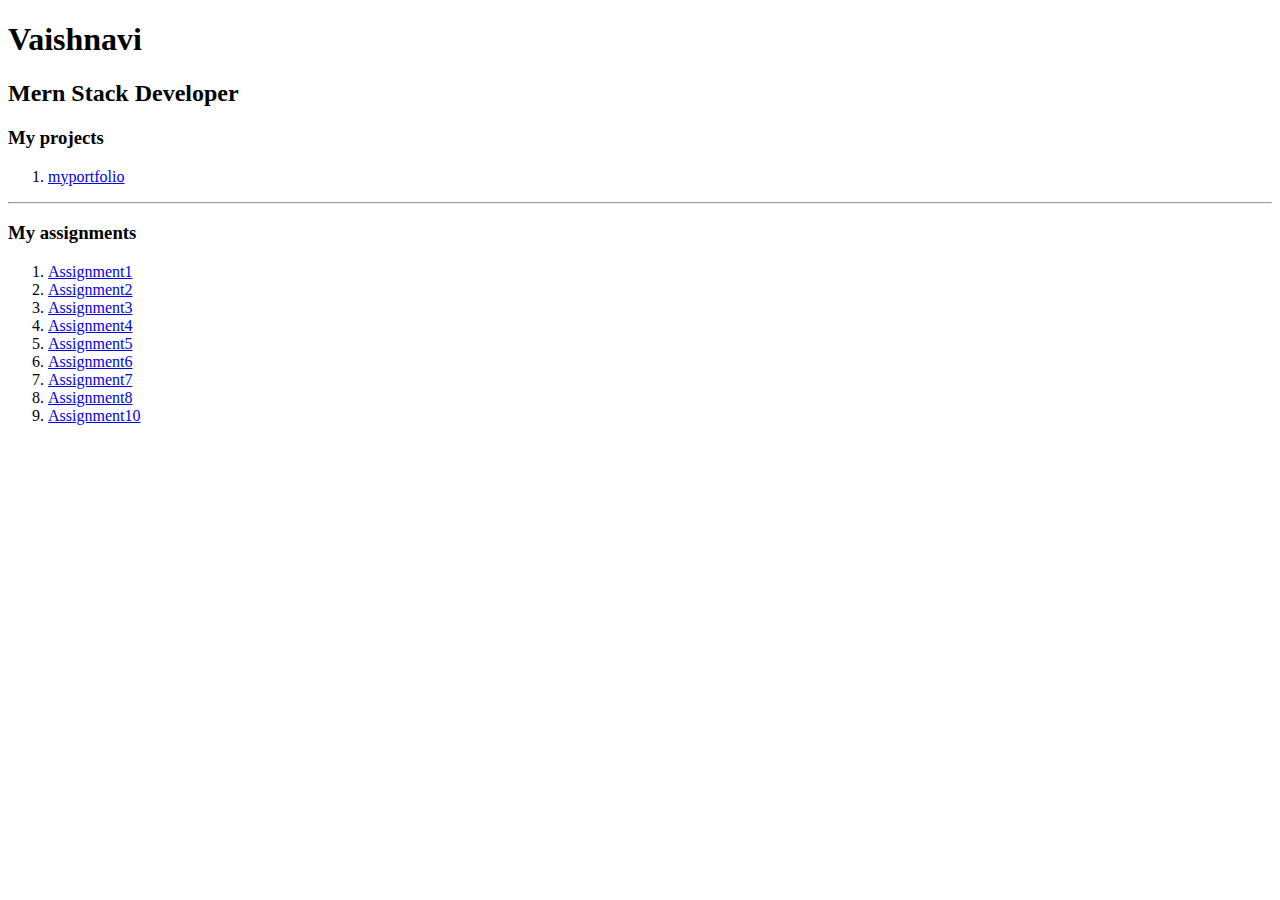
<file: index.html>
<!DOCTYPE html>
<html lang="en">
  <head>
    <meta charset="UTF-8" />
    <meta name="viewport" content="width=, initial-scale=1.0" />
    <title>Document</title>
  </head>
  <body>
    <h1>  Vaishnavi</h1>
    <h2>Mern Stack Developer</h2>
    <h3>My projects</h3>
    <ol>
      <li><a href="p1">myportfolio</a></li>
    </ol>
    <hr />
    <h3>My assignments</h3>
    <ol>
      <li><a href="a1">Assignment1</a></li>
      <li><a href="a2">Assignment2</a></li>
      <li><a href="a3">Assignment3</a></li>
      <li><a href="a4">Assignment4</a></li>
      <li><a href="a5">Assignment5</a></li>
       <li><a href="a6">Assignment6</a></li>
              <li><a href="a7">Assignment7</a></li>
                            <li><a href="a8">Assignment8</a></li>
                                  <li><a href="a10">Assignment10</a></li>




    </ol>
  </body>
</html>
</file>
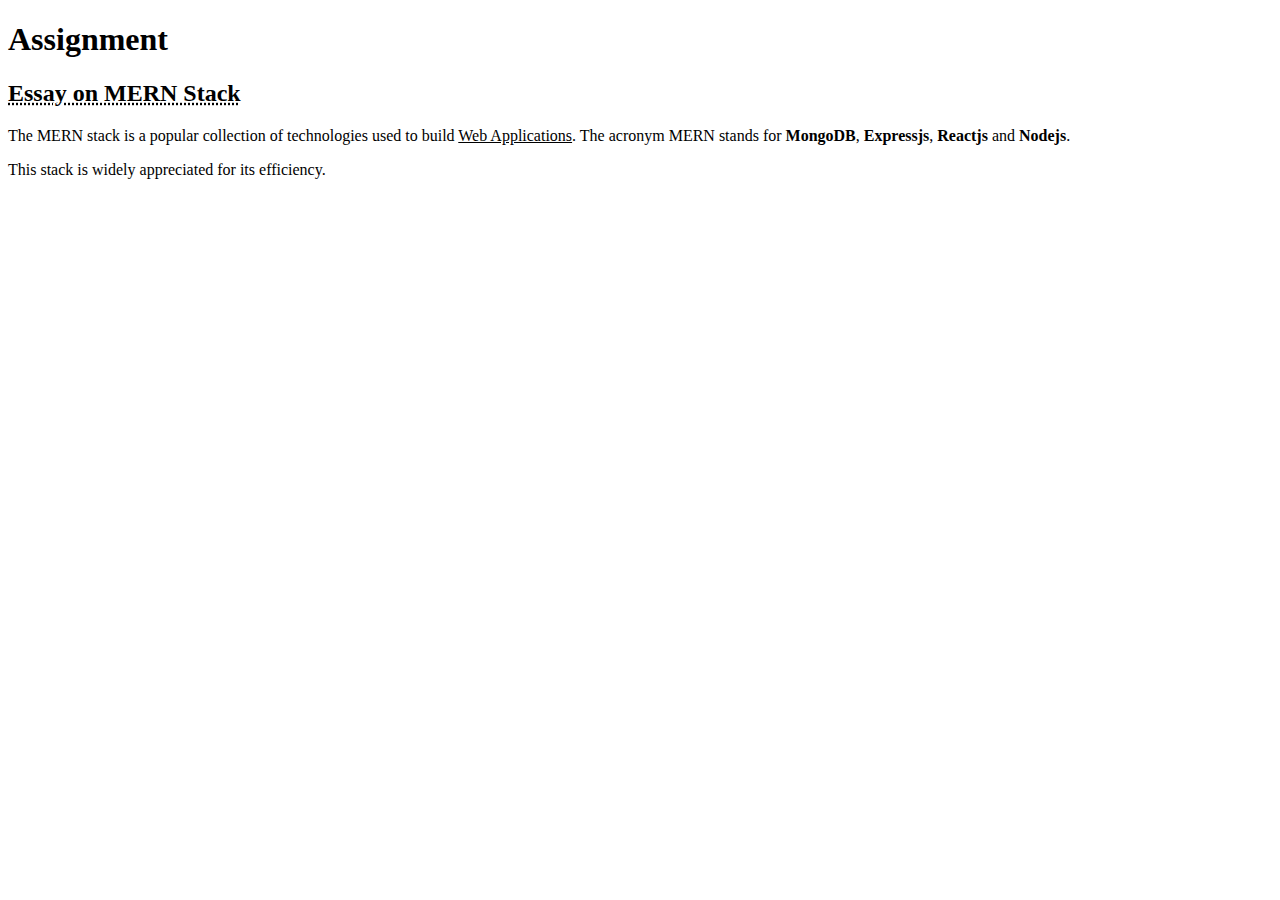
<file: a1/index.html>
<!DOCTYPE html>
<html lang="en">
<head>
  <meta name="viewport" content="width=device-width, initial-scale=1.0">
  <title>Document</title>
</head>
<body>

  <h1>Assignment</h1>

  <h2>
    <abbr title="MongoDB, ExpressJS, ReactJS, NodeJS">Essay on MERN Stack</abbr>
  </h2>

  <p>
    The MERN stack is a popular collection of technologies used to build 
    <u>Web Applications</u>. The acronym MERN stands for 
    <b>MongoDB</b>, <b>Expressjs</b>, <b>Reactjs</b> and <b>Nodejs</b>.
  </p>

  <p>This stack is widely appreciated for its efficiency.</p>

</body>
</html>
</file>
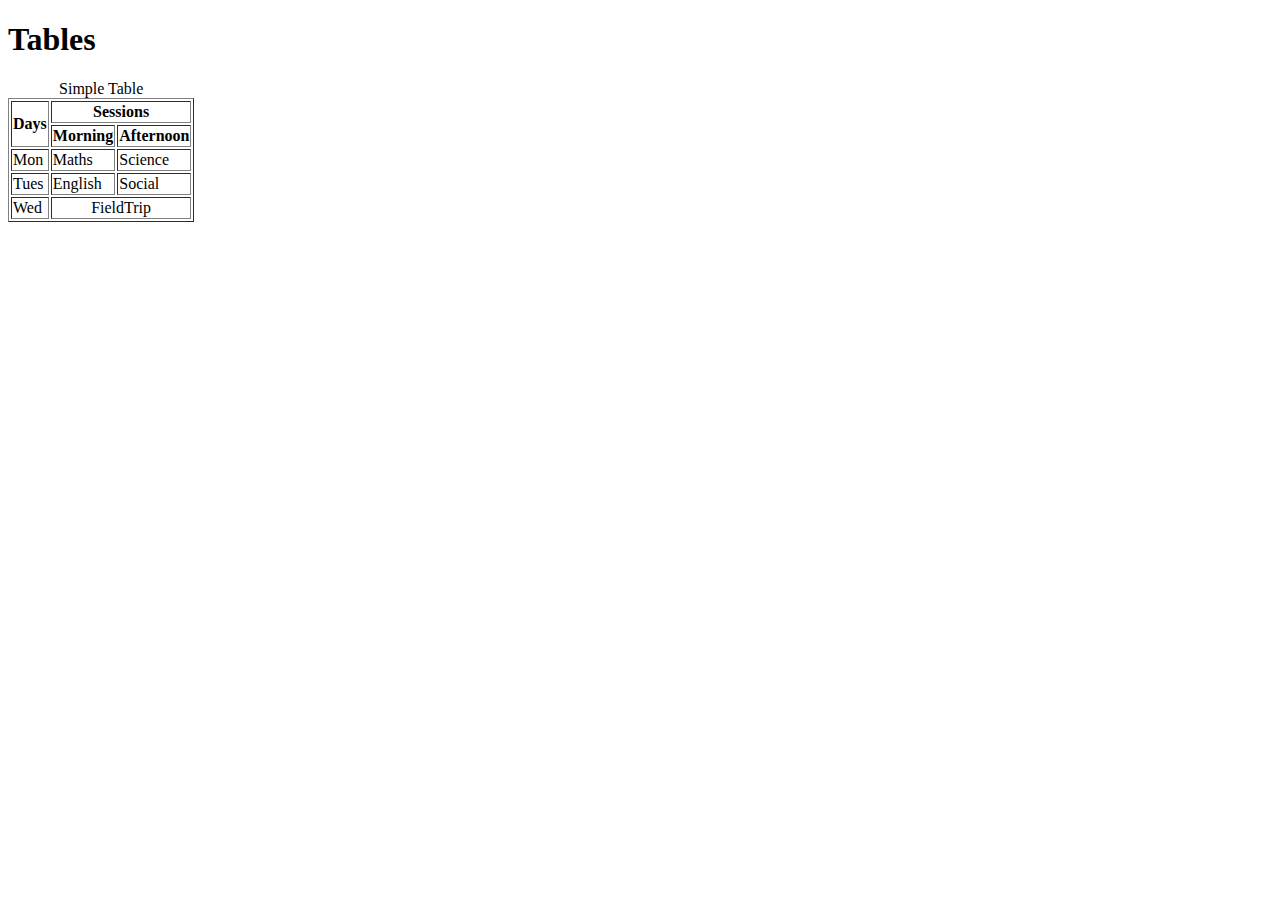
<file: a3/index.html>
<!DOCTYPE html>
<html lang="en">
<head>
    <meta charset="UTF-8">
    <meta name="viewport" content="width=device-width, initial-scale=1.0">
    <title>Document</title>
    <style>
        #first
        {
            text-align: center;
        }
    </style>
</head>
<body>
    <h1>Tables</h1>
    <table border="1px">
        <caption>Simple Table</caption>
        <tr>
            <th rowspan="2">Days</th>
            <th colspan="2">Sessions</th>
        </tr>
        <tr>
            <th>Morning</th>
            <th>Afternoon</th>
        </tr>
        <tr>
            <td>Mon</td>
            <td>Maths</td>
            <td>Science</td>
        </tr>
        <tr>
            <td>Tues</td>
            <td>English</td>
            <td>Social</td>
        </tr>
        <tr>
            <td>Wed</td>
            <td colspan="2" id="first">FieldTrip</td>
        </tr>
    </table>
</body>
</html>
</file>
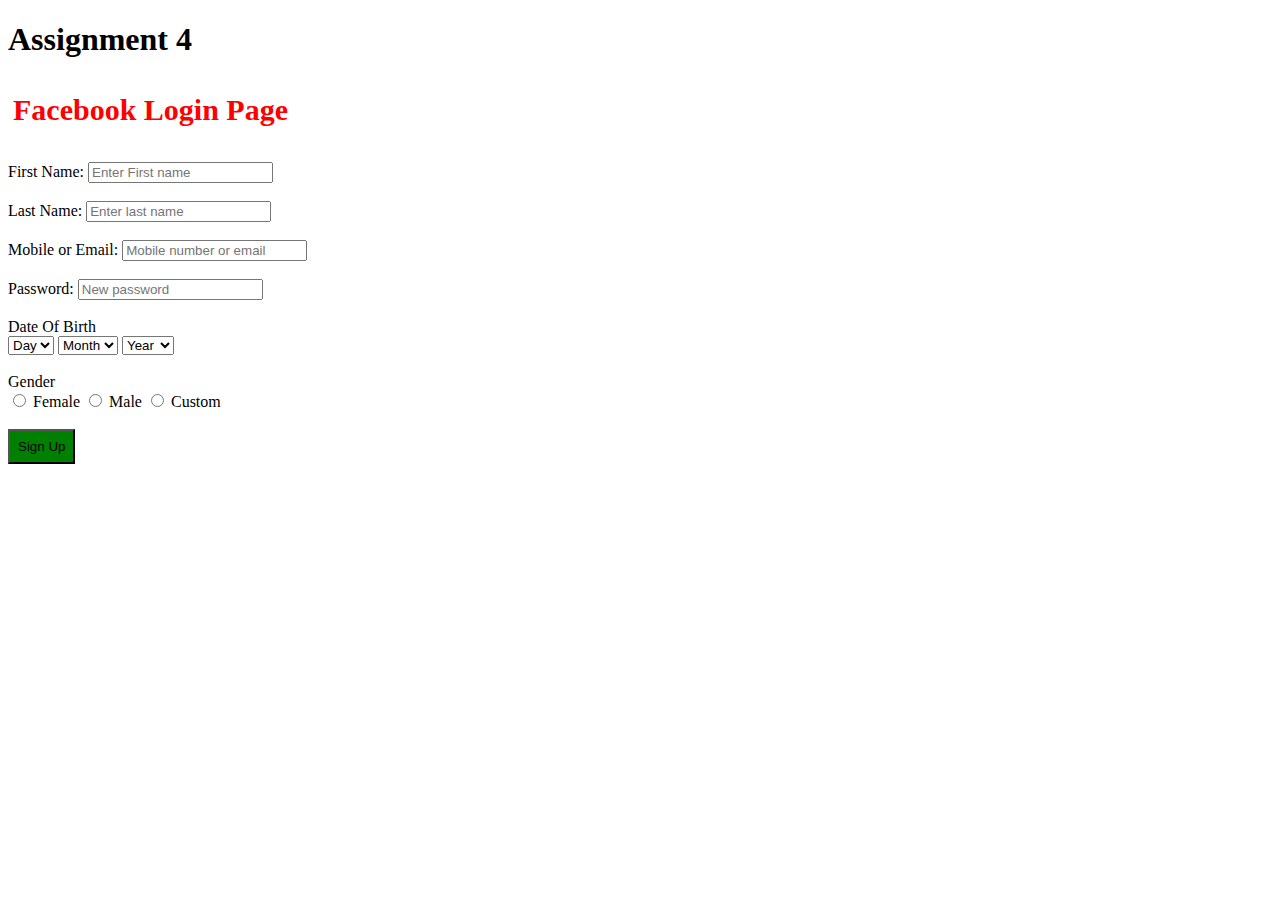
<file: a4/index.html>
<!DOCTYPE html>
<html lang="en">
<head>
    <meta charset="UTF-8">
    <meta name="viewport" content="width=device-width, initial-scale=1.0">
    <title>Document</title>
    <style>
        #header
        {
            font-size: 30px;
            color: red;
            padding: 5px;
        }
        #second
        {
            background-color: green;
            padding: 8px;
        }
    </style>
</head>
<body>
    <h1>Assignment 4</h1>
    <h3 id="header">Facebook Login Page</h3>
    <form action="file.jsp" method="post">
        <!-- <fieldset>
            <legend>Gender : </legend>
            <input type="radio" name="gender">Male
            <input type="radio" name="gender">Female
        </fieldset> -->
        First Name:  <input type="text" placeholder="Enter First name" required><br><br>
        Last Name:   <input type="text" placeholder="Enter last name" required><br><br>
        Mobile or Email:  <input type="email" placeholder="Mobile number or email" required><br><br>
        Password:  <input type="password" placeholder="New password" required><br><br>
        <label for="dob">Date Of Birth</label><br>
        <select>
        <option>Day</option>
        <option>1</option>
        <option>2</option>
        <option>3</option>
        </select>
        <select>
        <option>Month</option>
        <option>Jan</option>
        <option>Feb</option>
        <option>Wed</option>
        </select>
        <select>
        <option>Year</option>
        <option>2005</option>
        <option>2006</option>
        <option>2007</option>
        </select><br><br>
        <label for="">Gender</label><br>
        <div class="gender">
        <label><input type="radio" name="gender"> Female</label>
        <label><input type="radio" name="gender"> Male</label>
        <label><input type="radio" name="gender"> Custom</label><br><br>
        <button type="submit" id="second">Sign Up</button>
      </div>
    </form>
</body>
</html>
</file>
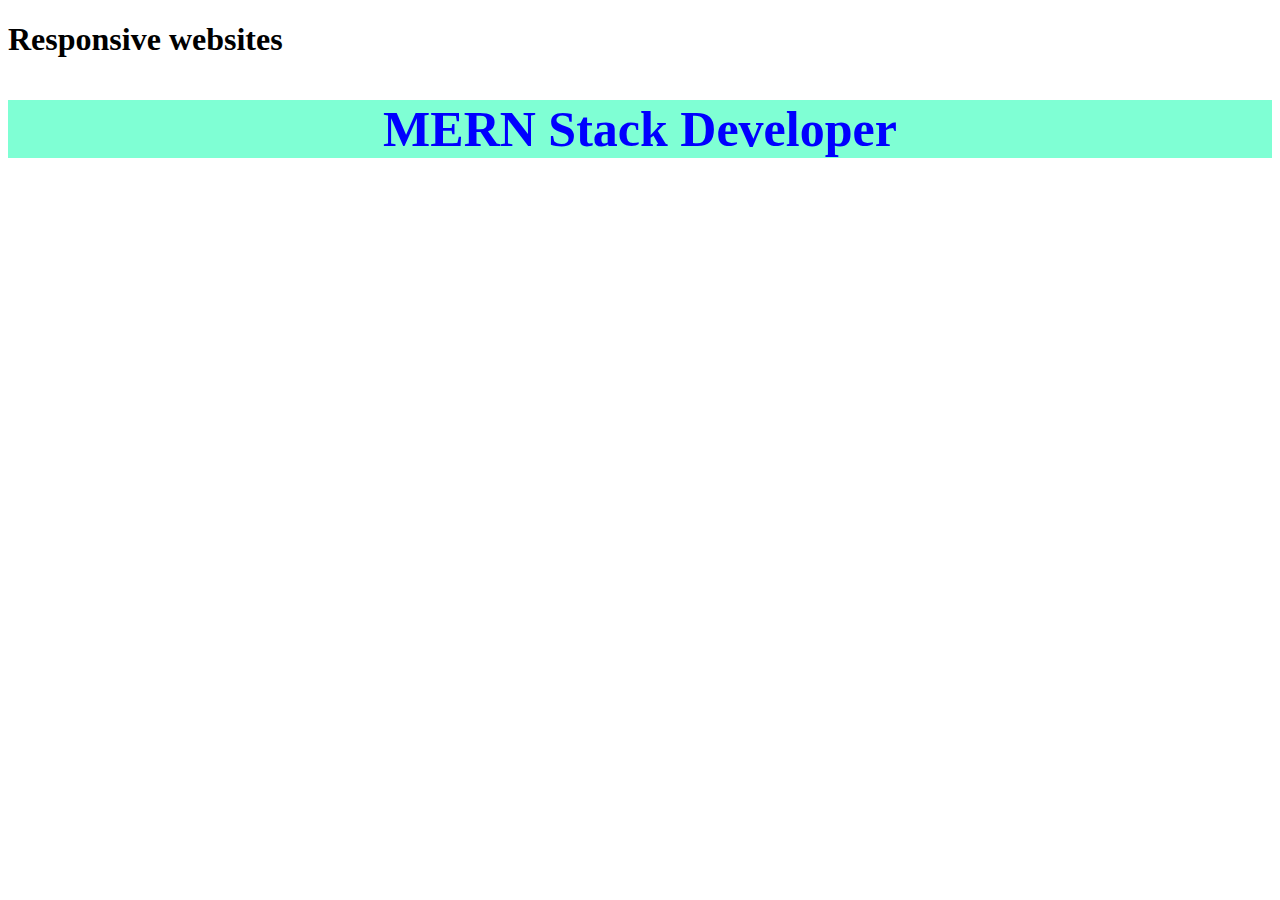
<file: a5/index.html>
<!DOCTYPE html>
<html lang="en">
<head>
    <meta charset="UTF-8">
    <meta name="viewport" content="width=device-width, initial-scale=1.0">
    <title>Document</title>
    <style>
        .text
        {
            text-align: center;
            font-size: 30px;
            color: blue;
        }
        @media(min-width: 1000px)
        {
            .text
            {
                font-size: 50px;
                background-color: aquamarine;
            }
        }
        @media (min-width:700px) and (max-width:999px)
        {
            .text
            {
                font-size: 40px;
                background-color: orangered;
            }
        }
        @media(max-width:699px)
        {
            .text
            {
                font-size: 25px;
                background-color: blueviolet;
            }
        }
    </style>
</head>
<body>
    <h1>Responsive websites</h1>
    <h2 class="text">MERN Stack Developer</h2>
</body>
</html>
</file>
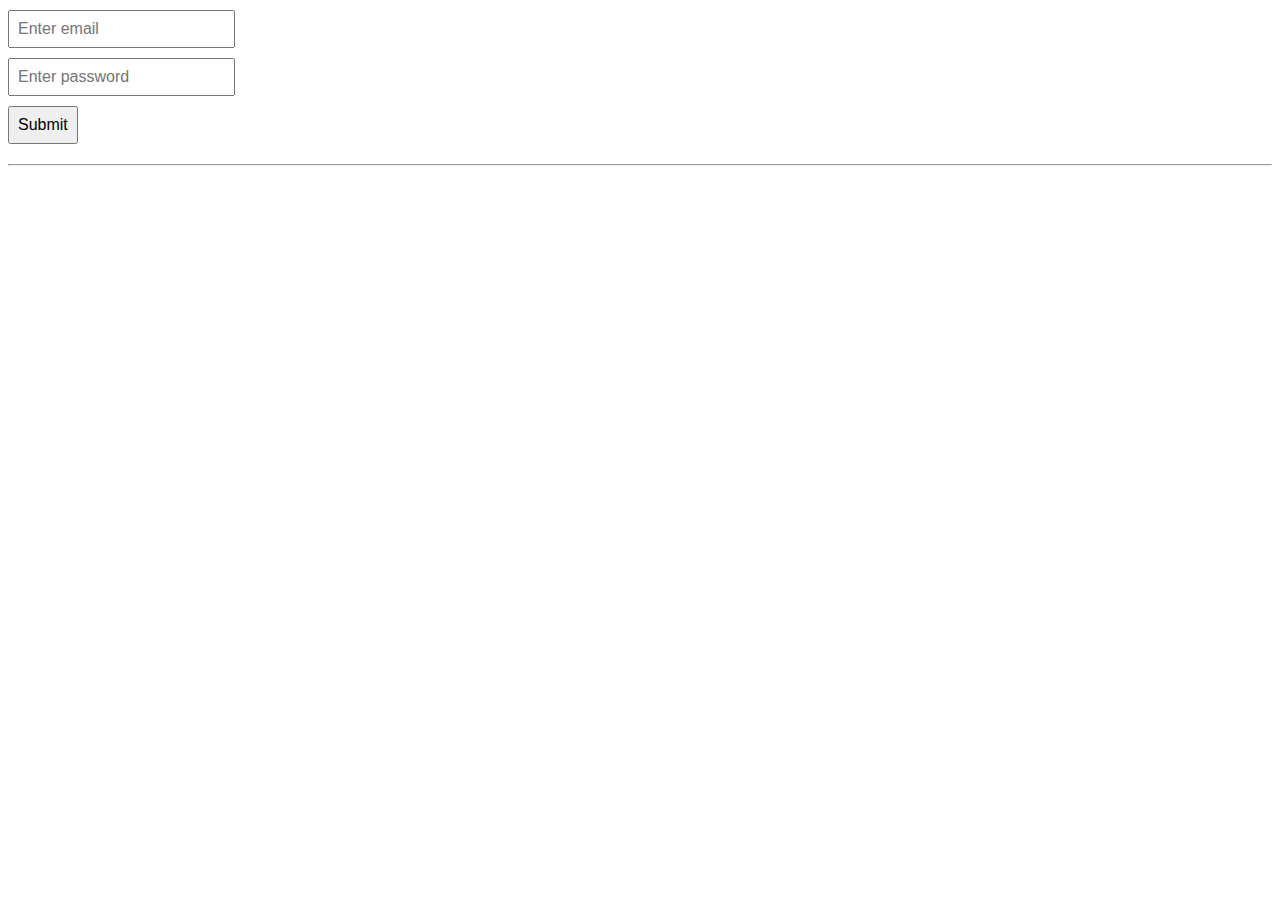
<file: a6/index.html>
<!DOCTYPE html>
<html>
<head>
  <title>Simple Form</title>
  <style>
    input, button {
      display: block;
      margin: 10px 0;
      padding: 8px;
      font-size: 16px;
    }
    hr {
      margin: 20px 0;
    }
    #output {
      font-weight: bold;
    }
  </style>
</head>
<body>

  <input type="text" id="email" placeholder="Enter email">
  <input type="password" id="password" placeholder="Enter password">
  <button onclick="submitForm()">Submit</button>

  <hr>

  <div id="output"></div>
<script>
    function submitForm() {
      const email = document.getElementById('email').value;
      const password = document.getElementById('password').value;
      document.getElementById('output').textContent = ${email}, ${password};
      document.getElementById('output').textContent = `${email}, ${password}`;
    }
  </script>

</body>
</html>
</file>
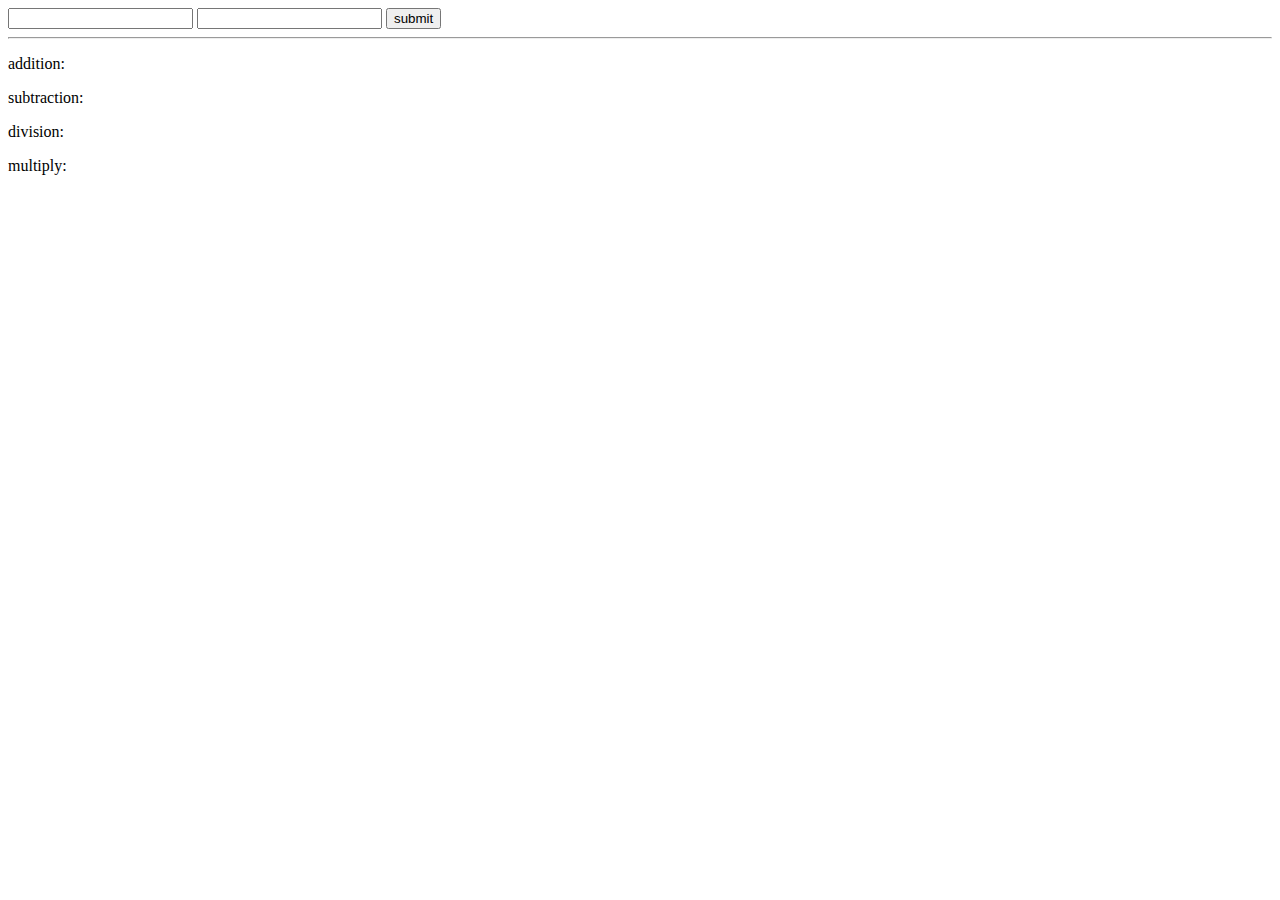
<file: a7/index.html>
<!DOCTYPE html>
<html lang="en">
<head>
    <meta charset="UTF-8">
    <meta name="viewport" content="width=device-width, initial-scale=1.0">
    <title>Document</title>
</head>
<body>
    <input type="text" id="aa" placeholder=" ">
    <input type="text" id="bb" placeholder=" ">
    <button onclick="submit()">submit</button>
<hr>
<div id="result">
    <p id="add">addition:</p>
        <p id="sub">subtraction:</p>
            <p id="div">division:</p>
                <p id="mul">multiply:</p>

</div>
<script>
    const addi= () =>{
        return a+b;
    }
     const subi= () =>{
        return a-b;
    }
     const muli= () =>{
        return a*b;
    }
     const divi= () =>{
        return a/b;
    }

    const submit= () =>{
        const a=parseFloat(document.getElementById('aa').value);
        const b=parseFloat(document.getElementById('bb').value);
        r1=addi(a,b);
        r2=subi(a,b);
        r3=divi(a,b);
        r4=muli(a,b);


        document.getElementById('add').innerText=r1;
        document.getElementById('sub').innerText=r2;
        document.getElementById('div').innerText=r3;
        document.getElementById('mul').innerText=r4;
       

    }
</script>
</body>
</html>
</file>
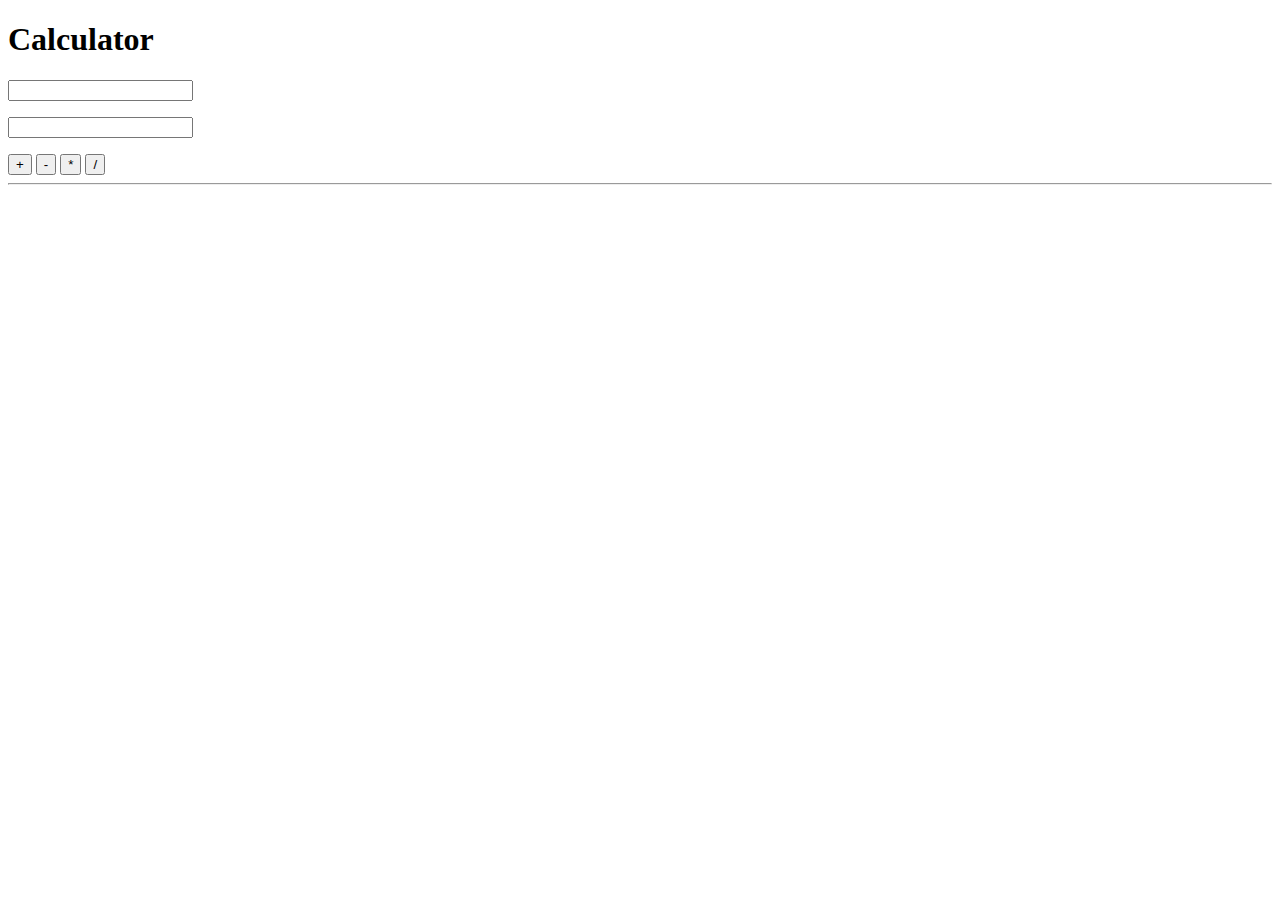
<file: a8/index.html>
<!DOCTYPE html>
<html lang="en">
<head>
  <meta charset="UTF-8" />
  <meta name="viewport" content="width=device-width, initial-scale=1.0"/>
  <title>Simple Calculator</title>
</head>
<body>
  <h1>Calculator</h1>

  <div class="row">
    <div>
      <p><input type="number" id="n1" /></p>
      <p><input type="number" id="n2" /></p>

      <button onclick="add()">+</button>
      <button onclick="sub()">-</button>
      <button onclick="mul()">*</button>
      <button onclick="div()">/</button>
    </div>

    <hr>

    <div id="resultDiv">
      <p id="dvAdd"></p>
      <p id="dvSub"></p>
      <p id="dvMul"></p>
      <p id="dvDiv"></p>
    </div>
  </div>

  <script src="script.js"></script>
</body>
</html>
</file>
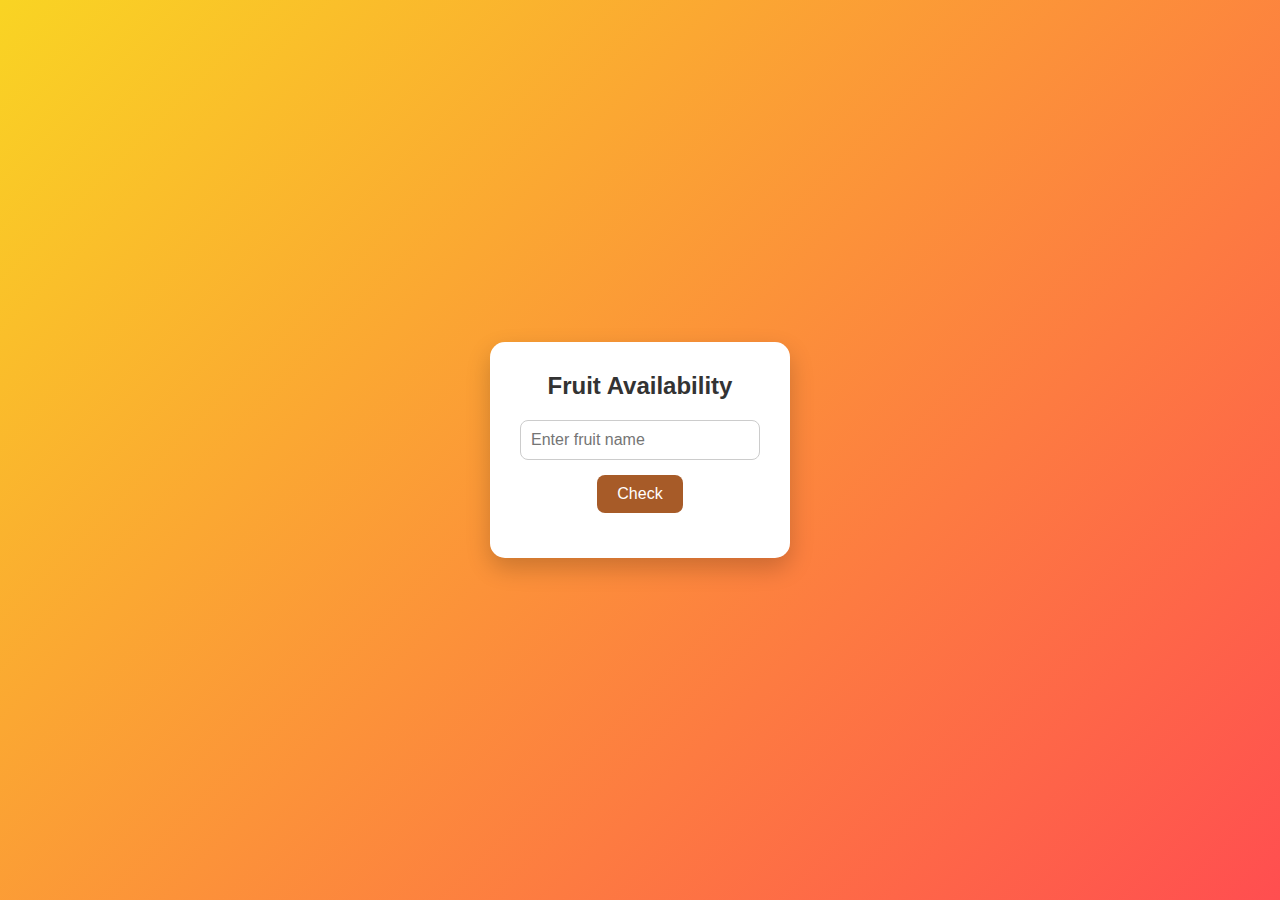
<file: a9/index.html>
<!DOCTYPE html>
<html lang="en">
<head>
  <meta charset="UTF-8">
  <meta name="viewport" content="width=device-width, initial-scale=1">
  <title>Fruit Availability</title>
  <link rel="stylesheet" href="style.css">
</head>
<body>
  <div class="container">
    <h2>Fruit Availability</h2>
    <input type="text" id="fruitInput" placeholder="Enter fruit name">
    <button id="checkBtn">Check</button>
    <p id="result"></p>
  </div>
  <script type="module" src="script.js"></script>
</body>
</html>
</file>
<file: a9/style.css>
* {
  box-sizing: border-box;
  margin: 0;
  padding: 0;
}

body {
  height: 100vh;
  display: flex;
  justify-content: center;
  align-items: center;
  background: linear-gradient(135deg, #f9d423, #ff4e50);
  font-family: 'Segoe UI', sans-serif;
}

.container {
  background: white;
  padding: 30px;
  border-radius: 15px;
  box-shadow: 0 10px 25px rgba(0,0,0,0.2);
  text-align: center;
  width: 300px;
}

h2 {
  margin-bottom: 20px;
  color: #333;
}

input {
  width: 100%;
  padding: 10px;
  font-size: 16px;
  border: 1px solid #ccc;
  border-radius: 8px;
  margin-bottom: 15px;
}

button {
  padding: 10px 20px;
  font-size: 16px;
  background-color: #a75b28;
  color: white;
  border: none;
  border-radius: 8px;
  cursor: pointer;
  transition: background 0.3s;
}

button:hover {
  background-color: #525bac;
}

#result {
  margin-top: 15px;
  font-weight: bold;
  font-size: 16px;
}
</file>
